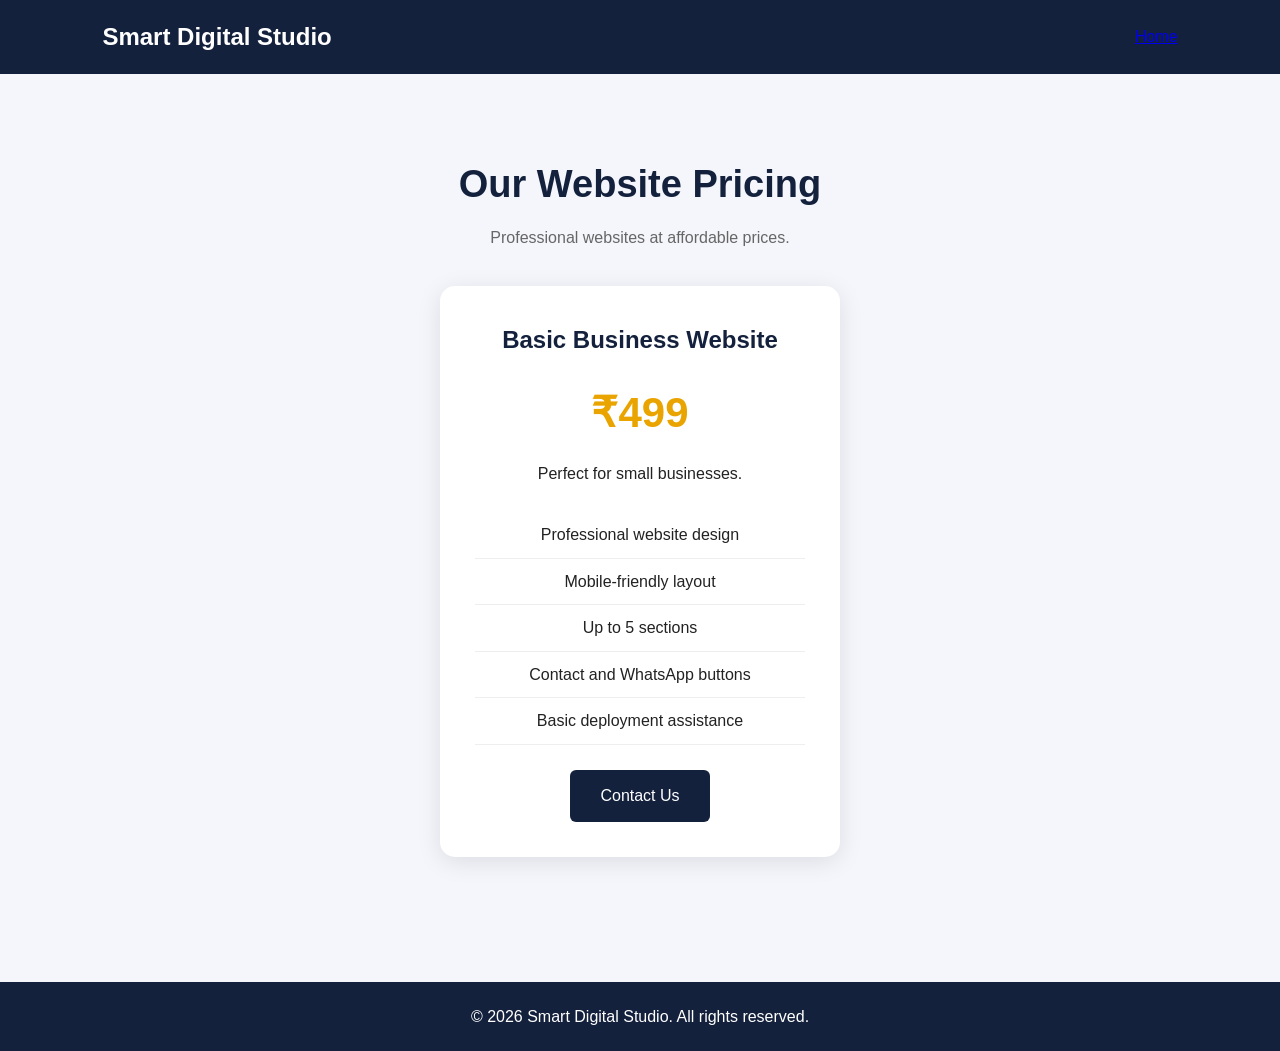
<file: pricing.html>
<!DOCTYPE html>
<html lang="en">
<head>
    <meta charset="UTF-8">
    <meta name="viewport" content="width=device-width, initial-scale=1.0">
    <title>Website Pricing | Smart Digital Studio</title>
    <link rel="stylesheet" href="style.css">
</head>
<body>

    <nav class="navbar">
        <h2>Smart Digital Studio</h2>
        <a href="index.html">Home</a>
    </nav>

    <section class="pricing-section">
        <h1>Our Website Pricing</h1>
        <p>Professional websites at affordable prices.</p>

        <div class="pricing-card">
            <h2>Basic Business Website</h2>
            <h1>₹499</h1>
            <p>Perfect for small businesses.</p>

            <ul>
                <li>Professional website design</li>
                <li>Mobile-friendly layout</li>
                <li>Up to 5 sections</li>
                <li>Contact and WhatsApp buttons</li>
                <li>Basic deployment assistance</li>
            </ul>

            <a href="index.html#contact">Contact Us</a>
        </div>
    </section>

    <footer>
        <p>© 2026 Smart Digital Studio. All rights reserved.</p>
    </footer>

</body>
</html>
</file>
<file: style.css>
* {
    margin: 0;
    padding: 0;
    box-sizing: border-box;
}

body {
    font-family: Arial, sans-serif;
    background: #f4f6fb;
    color: #222;
    line-height: 1.6;
}

/* Navigation */

.navbar {
    background: #14213d;
    color: white;
    padding: 18px 8%;
    display: flex;
    justify-content: space-between;
    align-items: center;
    flex-wrap: wrap;
    gap: 15px;
}

.logo {
    color: white;
}

.nav-links a {
    color: white;
    text-decoration: none;
    margin-left: 20px;
}

.nav-links a:hover {
    color: #fca311;
}

/* Hero section */

header {
    background: #14213d;
    color: white;
    text-align: center;
    padding: 80px 20px;
}

header h1 {
    font-size: 40px;
    margin-bottom: 12px;
}

header p {
    font-size: 18px;
    margin-bottom: 25px;
}

.hero-button,
.contact-button {
    display: inline-block;
    background: #fca311;
    color: #14213d;
    padding: 12px 25px;
    border-radius: 6px;
    text-decoration: none;
    font-weight: bold;
}

.hero-button:hover,
.contact-button:hover {
    background: #ffbd4a;
}

/* Main content */

main {
    max-width: 1100px;
    margin: 40px auto;
    padding: 20px;
}

section {
    margin-bottom: 45px;
    text-align: center;
}

section h2 {
    color: #14213d;
    margin-bottom: 20px;
}

/* Service cards */

.service-container {
    display: grid;
    grid-template-columns: repeat(auto-fit, minmax(220px, 1fr));
    gap: 20px;
}

.service-card {
    background: white;
    padding: 28px 20px;
    border-radius: 12px;
    box-shadow: 0 4px 12px rgba(0,0,0,0.07);
    transition: transform 0.2s;
}

.service-card:hover {
    transform: translateY(-5px);
}

.service-card h3 {
    color: #14213d;
    margin-bottom: 10px;
}

/* Portfolio section */

.portfolio-section {
    display: grid;
    grid-template-columns: repeat(2, minmax(0, 1fr));
    gap: 25px;
    padding: 60px 20px;
    text-align: center;
}

/* Portfolio heading */

.portfolio-section > h2,
.portfolio-section > p {
    grid-column: 1 / -1;
}

/* Portfolio project cards */

.portfolio-card {
    width: 100%;
    max-width: none;
    margin: 0;
    padding: 20px;
    background: #1e1e1e;
    border-radius: 12px;
    text-align: left;
    overflow: hidden;
}

.portfolio-card img {
    display: block;
    width: 100%;
    height: 230px;
    object-fit: cover;
    border-radius: 8px;
}

.portfolio-card h3 {
    color: #f5a623;
    margin-top: 15px;
}

.portfolio-card p {
    color: white;
    line-height: 1.6;
}

.portfolio-card a {
    display: inline-block;
    margin-top: 10px;
    color: #f5a623;
    text-decoration: none;
    font-weight: bold;
}

.portfolio-card a:hover {
    color: #ffbd4a;
}

/* Contact */

#contact {
    background: white;
    padding: 40px 20px;
    border-radius: 12px;
}

/* Footer */

footer {
    background: #14213d;
    color: white;
    text-align: center;
    padding: 22px;
}

/* Tablet and mobile responsive design */

@media screen and (max-width: 768px) {

    .navbar {
        flex-direction: column;
        text-align: center;
        padding: 20px;
    }

    .nav-links {
        display: flex;
        flex-wrap: wrap;
        justify-content: center;
        gap: 15px;
    }

    .nav-links a {
        margin-left: 0;
    }

    header {
        padding: 55px 18px;
    }

    header h1 {
        font-size: 30px;
    }

    header p {
        font-size: 16px;
    }

    main {
        margin: 20px auto;
        padding: 15px;
    }

    .service-container {
        grid-template-columns: 1fr;
    }

    .service-card {
        padding: 22px;
    }

    .portfolio-section {
        grid-template-columns: 1fr;
    }

    .portfolio-card {
        width: 100%;
    }
}

/* Extra-small phones */

@media screen and (max-width: 400px) {

    header h1 {
        font-size: 25px;
    }

    .logo {
        font-size: 20px;
    }

    .nav-links {
        font-size: 14px;
    }

    .portfolio-card img {
        height: 190px;
    }
}

/* Pricing Page */

.pricing-section {
    padding: 80px 20px;
    text-align: center;
    background: #f4f6fb;
}

.pricing-section > h1 {
    font-size: 38px;
    color: #14213d;
    margin-bottom: 10px;
}

.pricing-section > p {
    color: #666;
    margin-bottom: 35px;
}

.pricing-card {
    max-width: 400px;
    margin: 0 auto;
    padding: 35px;
    background: white;
    border-radius: 15px;
    box-shadow: 0 5px 25px rgba(0,0,0,0.1);
}

.pricing-card h2 {
    color: #14213d;
}

.pricing-card h1 {
    color: #e9a400;
    font-size: 42px;
    margin: 15px 0;
}

.pricing-card ul {
    list-style: none;
    padding: 0;
    margin: 25px 0;
}

.pricing-card li {
    padding: 10px;
    border-bottom: 1px solid #eee;
}

.pricing-card a {
    display: inline-block;
    background: #14213d;
    color: white;
    padding: 13px 30px;
    text-decoration: none;
    border-radius: 6px;
}

.pricing-card a:hover {
    background: #e9a400;
}
</file>
